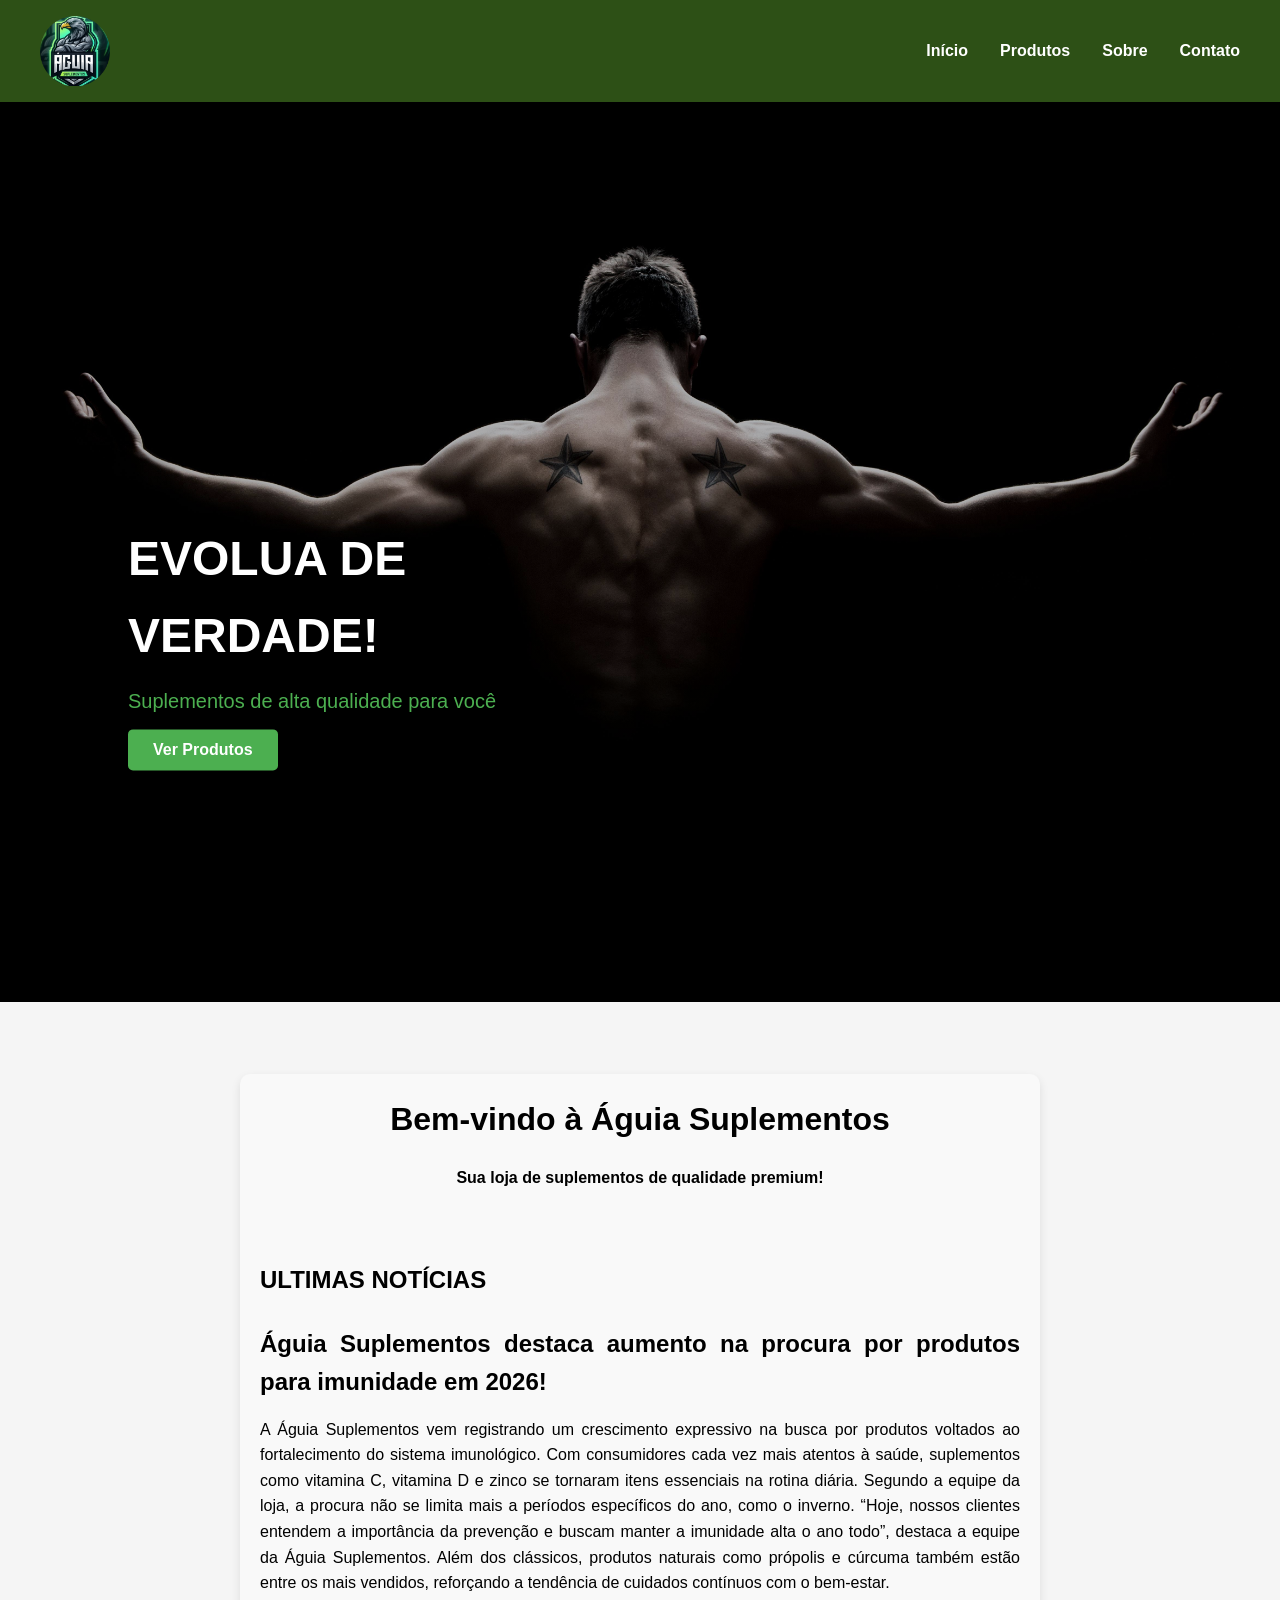
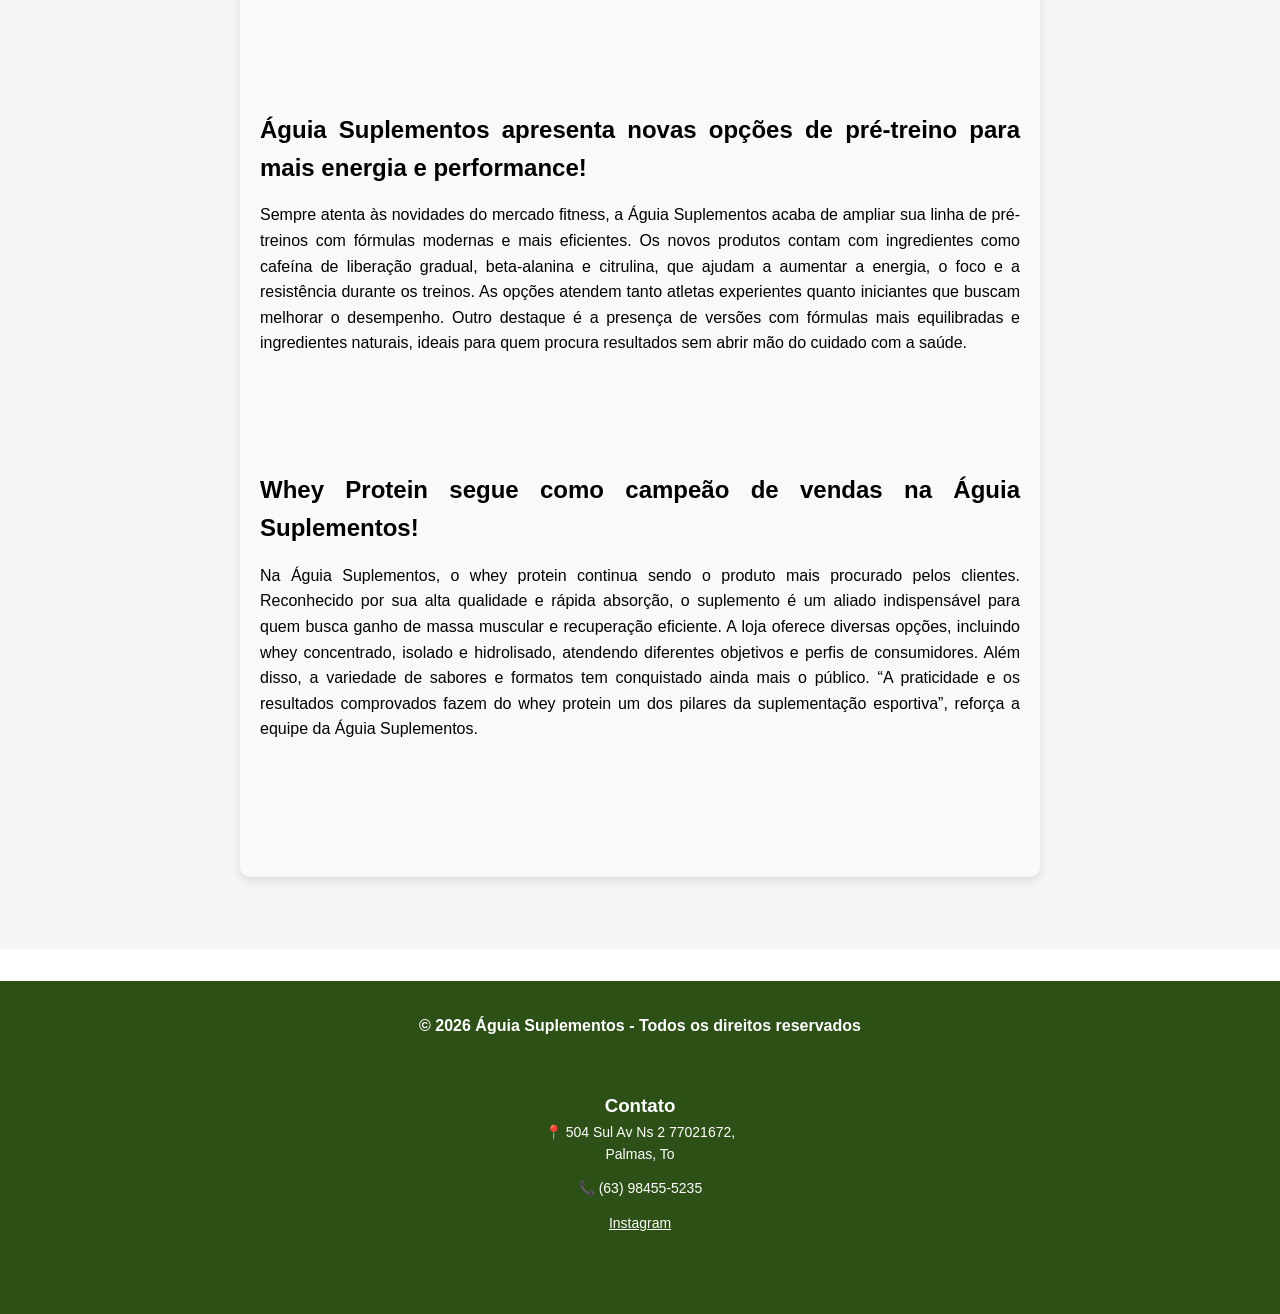
<file: index.html>
<!DOCTYPE html>
<html lang="pt-BR">
<head>
    <meta charset="UTF-8">
    <meta name="viewport" content="width=device-width, initial-scale=1.0">
    <title>Águia Suplementos</title>
    <link rel="stylesheet" href="style.css">
</head>

<body>
    <header class="topo">
        
        <div class="container-header">
            <div id="logo">
                <img src="imagens/Logo3.png">
            </div>

            <nav>
                <ul>
                    <li><a href="index.html">Início</a></li>
                    <li><a href="produtos.html">Produtos</a></li>
                    <li><a href="sobre.html">Sobre</a></li>
                    <li><a href="contato.html">Contato</a></li>
                </ul>
            </nav>
        </div>

    </header>
    <section class="hero">
        <div class="texto-hero">
        <h1>EVOLUA DE VERDADE!</h1>
        <p>Suplementos de alta qualidade para você</p>
        <a href="produtos.html" class="btn-hero">Ver Produtos</a>
    </div>
</section>
    <main>
        <div class="container">
            <h1 id="inicio">Bem-vindo à Águia Suplementos</h1> <!-- ESSA CLASSE "INICIO" TA SENDO USADA?-->
            <h4>Sua loja de suplementos de qualidade premium!</h4>

            <div id="noticias">
                <h2>ULTIMAS NOTÍCIAS</h2>

                <br>

                <p class="titulo">Águia Suplementos destaca aumento na procura por produtos para imunidade em 2026!</p>
                <p class="conteudo">A Águia Suplementos vem registrando um crescimento expressivo na busca por produtos voltados ao fortalecimento do sistema imunológico. Com consumidores cada vez mais atentos à saúde, suplementos como vitamina C, vitamina D e zinco se tornaram itens essenciais na rotina diária.
                Segundo a equipe da loja, a procura não se limita mais a períodos específicos do ano, como o inverno. “Hoje, nossos clientes entendem a importância da prevenção e buscam manter a imunidade alta o ano todo”, destaca a equipe da Águia Suplementos.
                Além dos clássicos, produtos naturais como própolis e cúrcuma também estão entre os mais vendidos, reforçando a tendência de cuidados contínuos com o bem-estar.
                </p>

                <p class="titulo">Águia Suplementos apresenta novas opções de pré-treino para mais energia e performance!</p>
                <p class="conteudo">Sempre atenta às novidades do mercado fitness, a Águia Suplementos acaba de ampliar sua linha de pré-treinos com fórmulas modernas e mais eficientes.
                Os novos produtos contam com ingredientes como cafeína de liberação gradual, beta-alanina e citrulina, que ajudam a aumentar a energia, o foco e a resistência durante os treinos. As opções atendem tanto atletas experientes quanto iniciantes que buscam melhorar o desempenho.
                Outro destaque é a presença de versões com fórmulas mais equilibradas e ingredientes naturais, ideais para quem procura resultados sem abrir mão do cuidado com a saúde.
                </p>

                <p class="titulo">Whey Protein segue como campeão de vendas na Águia Suplementos!</p>
                <p class="conteudo">Na Águia Suplementos, o whey protein continua sendo o produto mais procurado pelos clientes. Reconhecido por sua alta qualidade e rápida absorção, o suplemento é um aliado indispensável para quem busca ganho de massa muscular e recuperação eficiente.
                A loja oferece diversas opções, incluindo whey concentrado, isolado e hidrolisado, atendendo diferentes objetivos e perfis de consumidores. Além disso, a variedade de sabores e formatos tem conquistado ainda mais o público.
                “A praticidade e os resultados comprovados fazem do whey protein um dos pilares da suplementação esportiva”, reforça a equipe da Águia Suplementos.
                </p>
            </div>

            <!-- <section id="produtos"></section>  (PODE APAGAR ISSO?)--> 
        </div>
    </main>

    <footer>
        <div>
            <h4>&copy; 2026 Águia Suplementos - Todos os direitos reservados</h4>

            <div class="footer-col">
                <h3>Contato</h3>
                <ul class="contact-list">
                    <li>📍 504 Sul Av Ns 2 77021672, <br>Palmas, To</li>
                    <li>📞 (63) 98455-5235</li>
                    <li><a href="https://www.instagram.com/aguiasuplementos.palmas/">Instagram</a></li>
                </ul>
                <div class="social-links"></div>
            </div>
        </div>
    </footer>
</body>
</html>
</file>
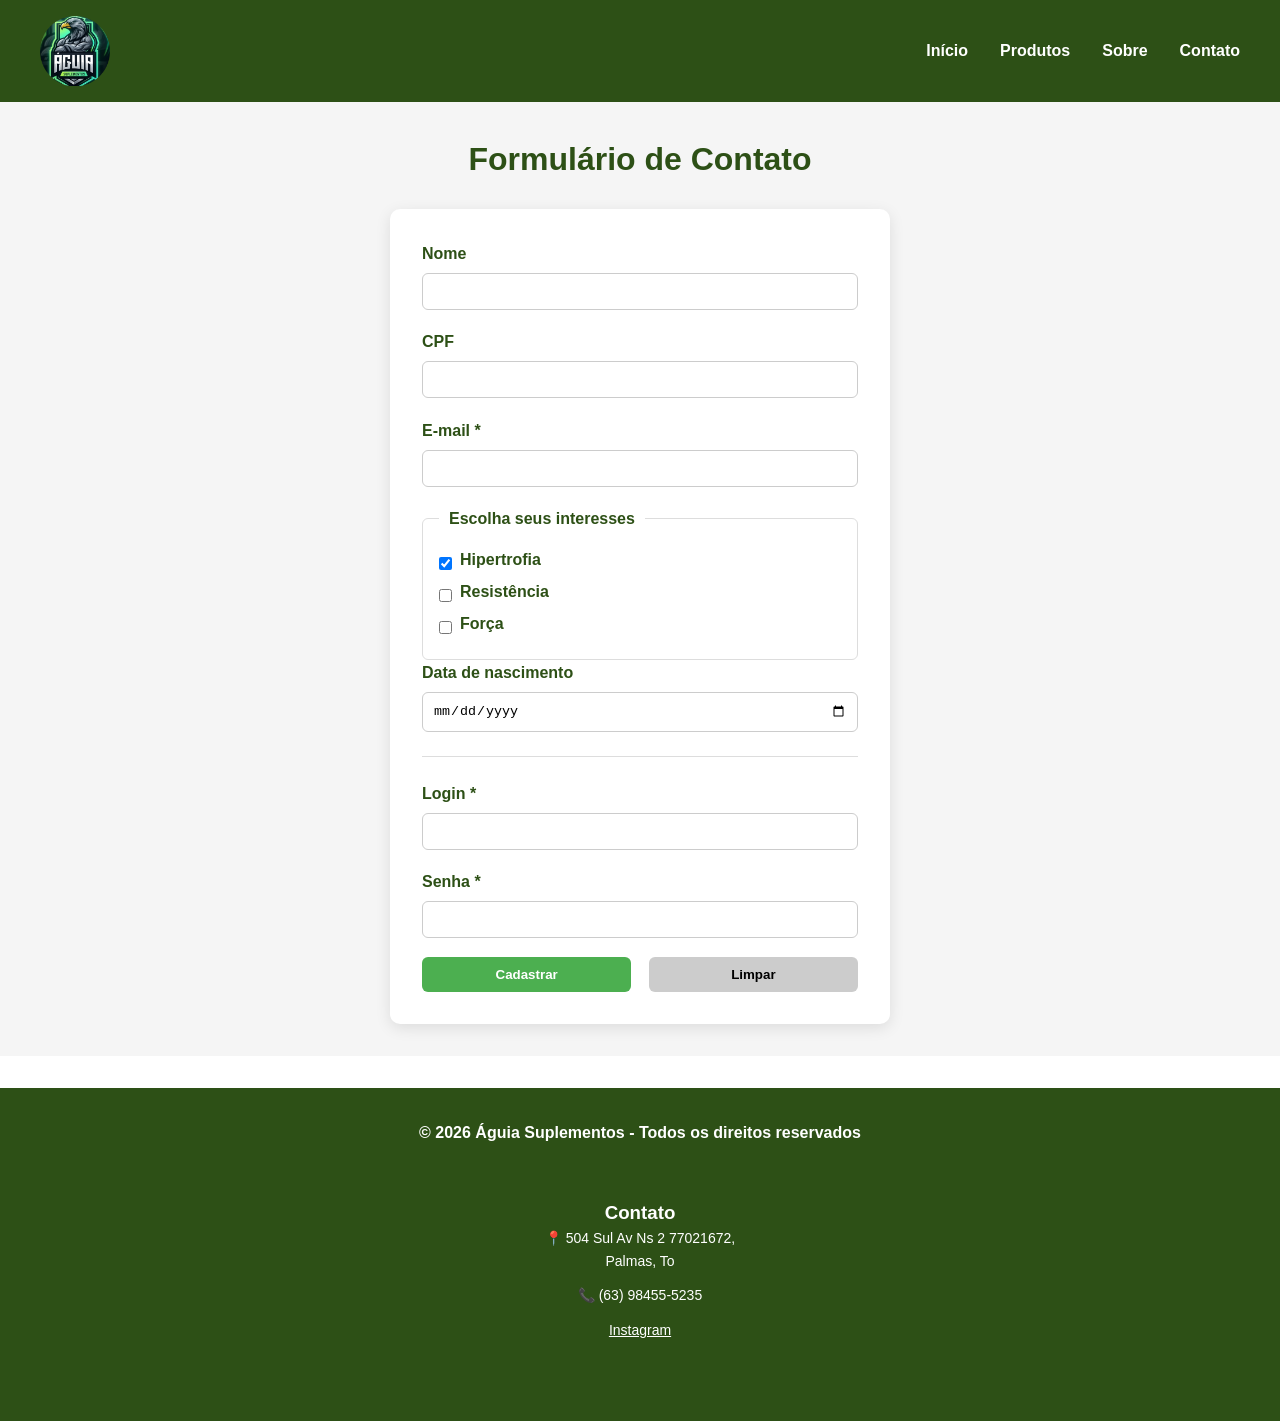
<file: contato.html>
<!DOCTYPE html>
<html lang="pt-BR">
<head>
    <meta charset="UTF-8">
    <meta name="viewport" content="width=device-width, initial-scale=1.0">
    <title>Águia Suplementos</title>
    <link rel="stylesheet" href="style.css">
    
</head>
<body>
     <header class="topo">
        
        <div class="container-header">
            <div id="logo">
                <img src="imagens/Logo3.png">
            </div>

            <nav>
                <ul>
                    <li><a href="index.html">Início</a></li>
                    <li><a href="produtos.html">Produtos</a></li>
                    <li><a href="sobre.html">Sobre</a></li>
                    <li><a href="contato.html">Contato</a></li>
                </ul>
            </nav>
        </div>

    </header>
    <main>
        <div class="form">
            <h1>Formulário de Contato</h1>
        
        <form method="post" target="_blank">
            <div>
                <label for="nome">Nome</label>
                <input type="text" name="nome" />
            </div>

            <div>
                <label for="cpf">CPF</label>
                <input type="text" name="cpf" 
                minlength="11" maxlength="14" />
            </div>

            <div>
                <label for="email">E-mail *</label>
                <input type="email" name="email" required>
            </div>

            <fieldset>
                <legend>Escolha seus interesses</legend>
                <div>
                    <input type="checkbox" id="hipertrofia" name="hipertrofia" checked />
                    <label for="hipertrofia">Hipertrofia</label>
                </div>
                <div>
                    <input type="checkbox" id="resistencia" name="resistencia" />
                    <label for="resistencia">Resistência</label>
                </div>
                 <div>
                    <input type="checkbox" id="forca" name="forca" />
                    <label for="forca">Força</label>
                </div>
            </fieldset>
            <div>
                <label for="date">Data de nascimento</label>
                <input id="date" type="date" name="date" />
            </div>
            <hr>
            <div>
                <label for="login">Login * </label>
                <input type="text" name="login" required>
            </div>
            <div>
                <label for="senha">Senha * </label>
                <input type="password" name="senha" minlength="8" required>
            </div>
             <input type="submit" value="Cadastrar">
            <input type="reset" value="Limpar">
        </form>
        </div>
    </main>

    <footer>
        <div>
            <h4>&copy; 2026 Águia Suplementos - Todos os direitos reservados</h4>

               <div class="footer-col">
                    <h3>Contato</h3>
                    <ul class="contact-list">
                        <li>📍 504 Sul Av Ns 2 77021672, <br>Palmas, To</li>
                        <li>📞 (63) 98455-5235</li>
                        <li><a href="https://www.instagram.com/aguiasuplementos.palmas/">Instagram</a></li>
                    </ul>
                    <div class="social-links">
                
                    </div>
                </div>
        </div>
    </footer>
</body>
</html>
</file>
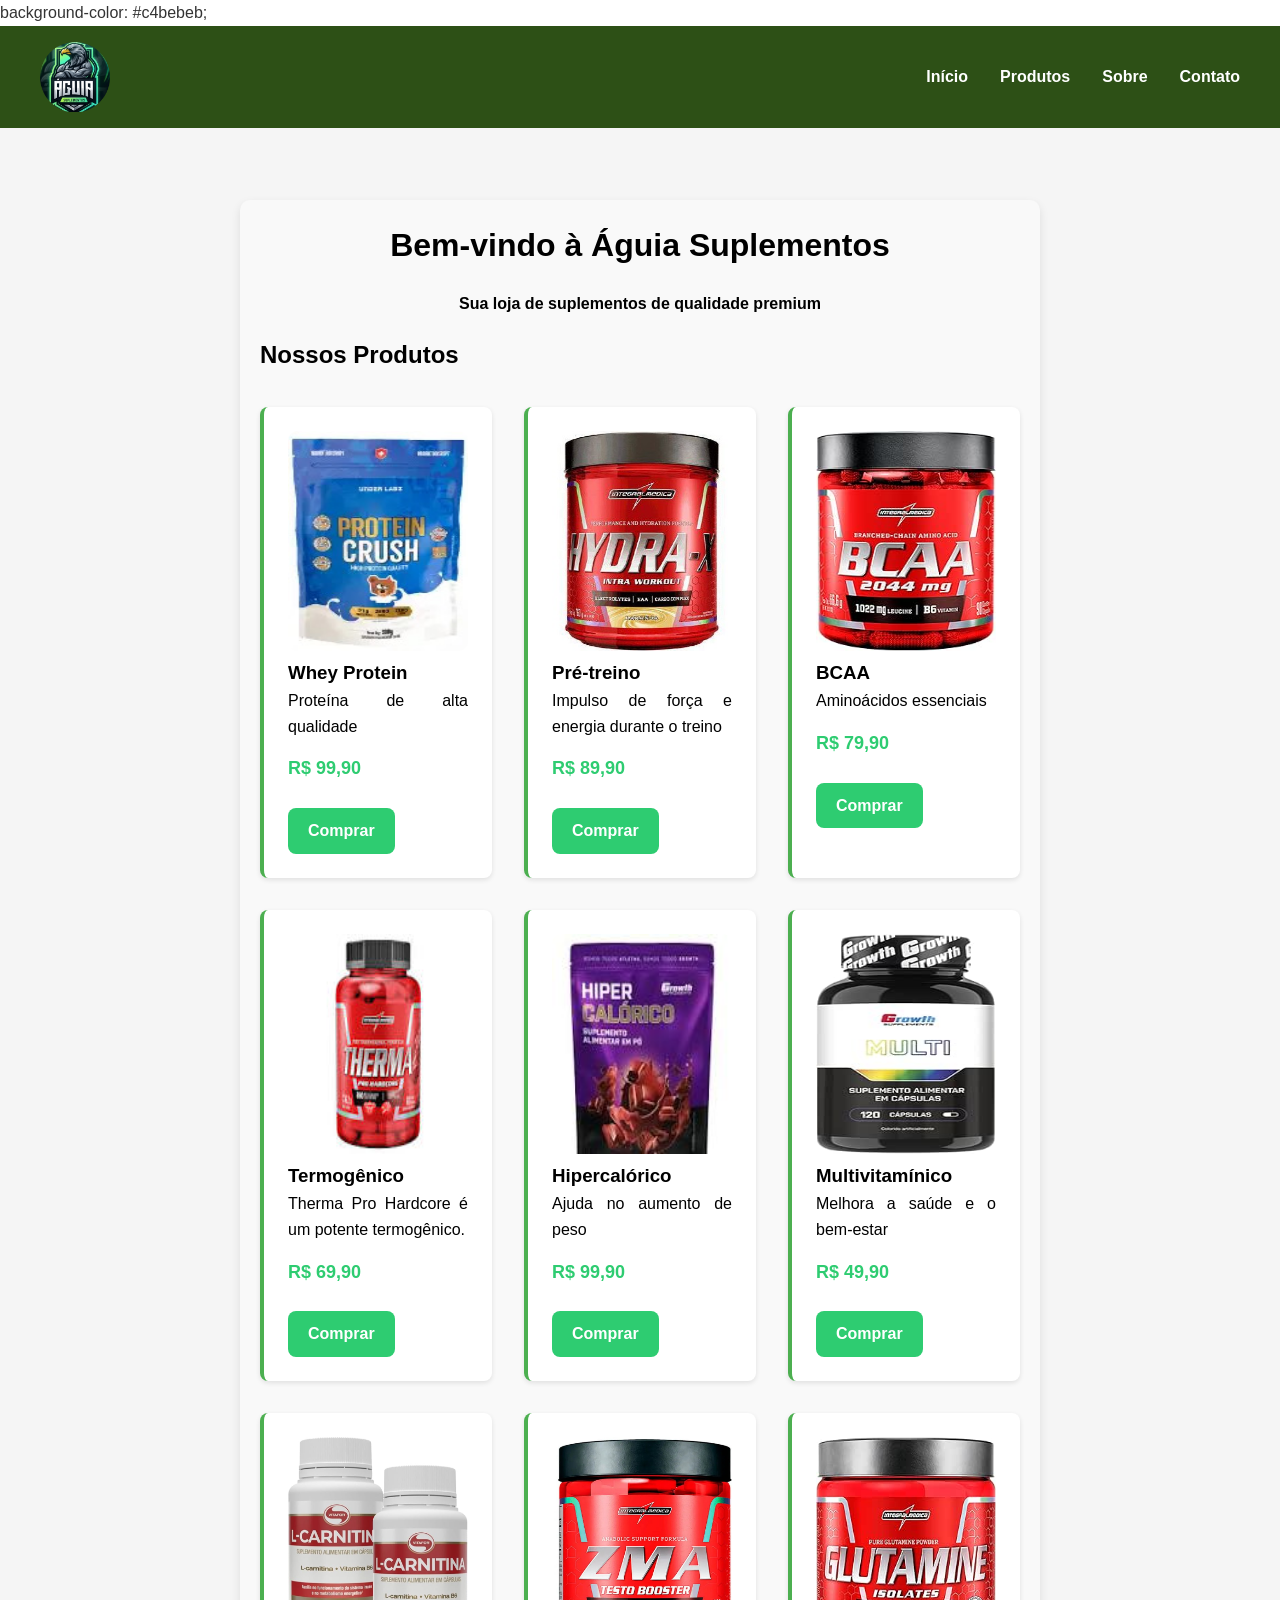
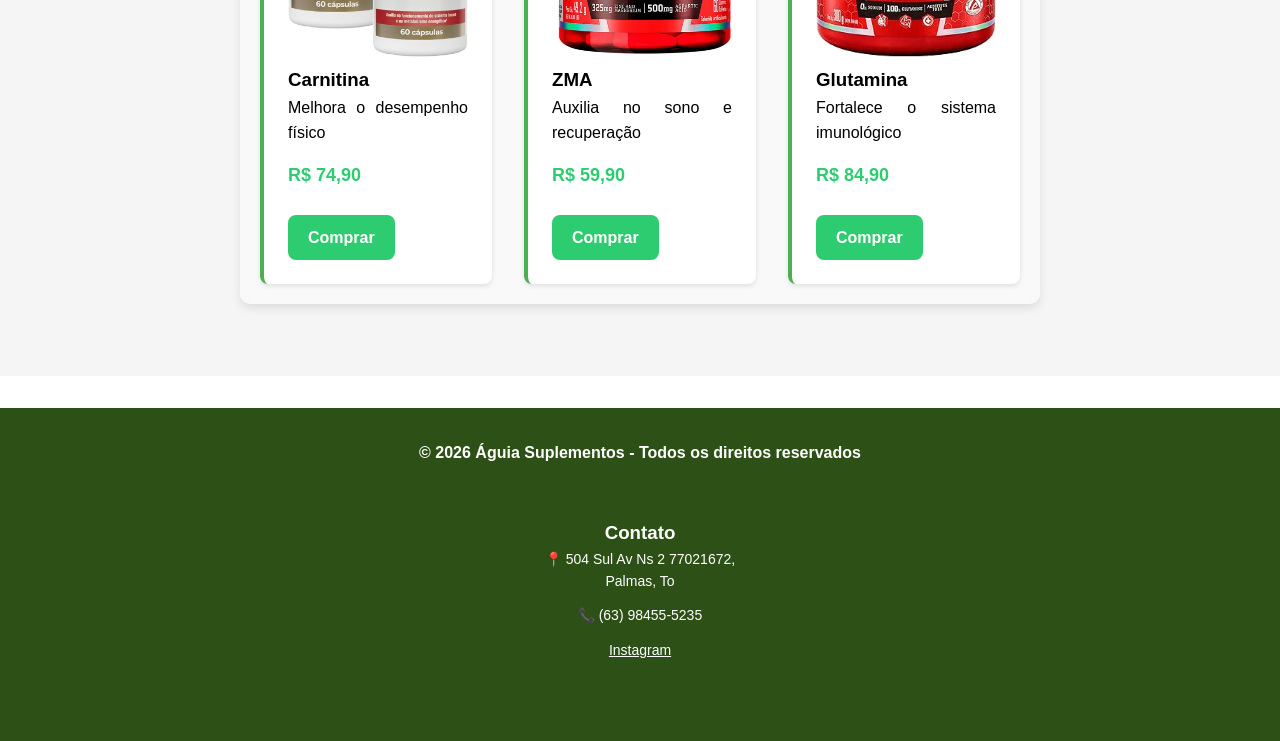
<file: produtos.html>
<!DOCTYPE html>

<html lang="pt-BR">
  <head>
    <meta charset="UTF-8" />
    <meta name="viewport" content="width=device-width, initial-scale=1.0" />
    <title>Águia Suplementos</title>
    <link rel="stylesheet" href="style.css" />
  </head>
  <body>
  background-color: #c4bebeb;

     <header class="topo">
        
        <div class="container-header">
            <div id="logo">
                <img src="imagens/Logo3.png">
            </div>

            <nav>
                <ul>
                    <li><a href="index.html">Início</a></li>
                    <li><a href="produtos.html">Produtos</a></li>
                    <li><a href="sobre.html">Sobre</a></li>
                    <li><a href="contato.html">Contato</a></li>
                </ul>
            </nav>
        </div>

    </header>

    <main>
      <div class="container">
        <h1 id="inicio">Bem-vindo à Águia Suplementos</h1>
        <h4>Sua loja de suplementos de qualidade premium</h4>

        <section id="produtos">
          <h2>Nossos Produtos</h2>
          <div class="produtos">
            <div class="produto">
              <img src="imagens/whey.jpg" height="220px" />
              <h3>Whey Protein</h3>
              <p>Proteína de alta qualidade</p>
               <p class="preco">R$ 99,90</p>
              <a href="#" class="btn-comprar">Comprar</a>
              
            </div>
            
            <div class="produto">
              <img src="imagens/pre-treino.png" height="220px" />
              <h3>Pré-treino</h3>
              <p>Impulso de força e energia durante o treino</p>
              <p class="preco">R$ 89,90</p>
              <a href="#" class="btn-comprar">Comprar</a>
            </div>

            <div class="produto">
              <img src="imagens/bcaa.jpg" height="220px" />
              <h3>BCAA</h3>
              <p>Aminoácidos essenciais</p>
              <p class="preco">R$ 79,90</p>
              <a href="#" class="btn-comprar">Comprar</a>
            </div>

            <div class="produto">
              <img src="imagens/termogenico.jpg" height="220px" />
              <h3>Termogênico</h3>
              <p>Therma Pro Hardcore é um potente termogênico.</p>
              <p class="preco">R$ 69,90</p>
              <a href="#" class="btn-comprar">Comprar</a>
            </div>

            <div class="produto">
              <img src="imagens/hipercalorico.jpg" height="220px" />
              <h3>Hipercalórico</h3>
              <p>Ajuda no aumento de peso</p>
              <p class="preco">R$ 99,90</p>
              <a href="#" class="btn-comprar">Comprar</a>
            </div>

            <div class="produto">
              <img src="imagens/multivitaminico.png" height="220px" />
              <h3>Multivitamínico</h3>
              <p>Melhora a saúde e o bem-estar</p>
              <p class="preco">R$ 49,90</p>
              <a href="#" class="btn-comprar">Comprar</a>
            </div>

            <div class="produto">
              <img src="imagens/carnitina.png" height="220px" />
              <h3>Carnitina</h3>
              <p>Melhora o desempenho físico</p>
              <p class="preco">R$ 74,90</p>
              <a href="#" class="btn-comprar">Comprar</a>
            </div>

            <div class="produto">
              <img src="imagens/zma.png" height="220px" />
              <h3>ZMA</h3>
              <p>Auxilia no sono e recuperação</p>
              <p class="preco">R$ 59,90</p>
              <a href="#" class="btn-comprar">Comprar</a>
            </div>

            <div class="produto">
              <img src="imagens/glutamina.png" height="220px" />
              <h3>Glutamina</h3>
              <p>Fortalece o sistema imunológico</p>
              <p class="preco">R$ 84,90</p>
              <a href="#" class="btn-comprar">Comprar</a>
            </div>
          </div>
        </section>
      </div>
    </main>

    <footer>
      <div>
        <h4>&copy; 2026 Águia Suplementos - Todos os direitos reservados</h4>

        <div class="footer-col">
          <h3>Contato</h3>
          <ul class="contact-list">
            <li>📍 504 Sul Av Ns 2 77021672, <br />Palmas, To</li>
            <li>📞 (63) 98455-5235</li>
            <li>
              <a href="https://www.instagram.com/aguiasuplementos.palmas/"
                >Instagram</a
              >
            </li>
          </ul>
          <div class="social-links"></div>
        </div>
      </div>
    </footer>
  </body>
</html>
</file>
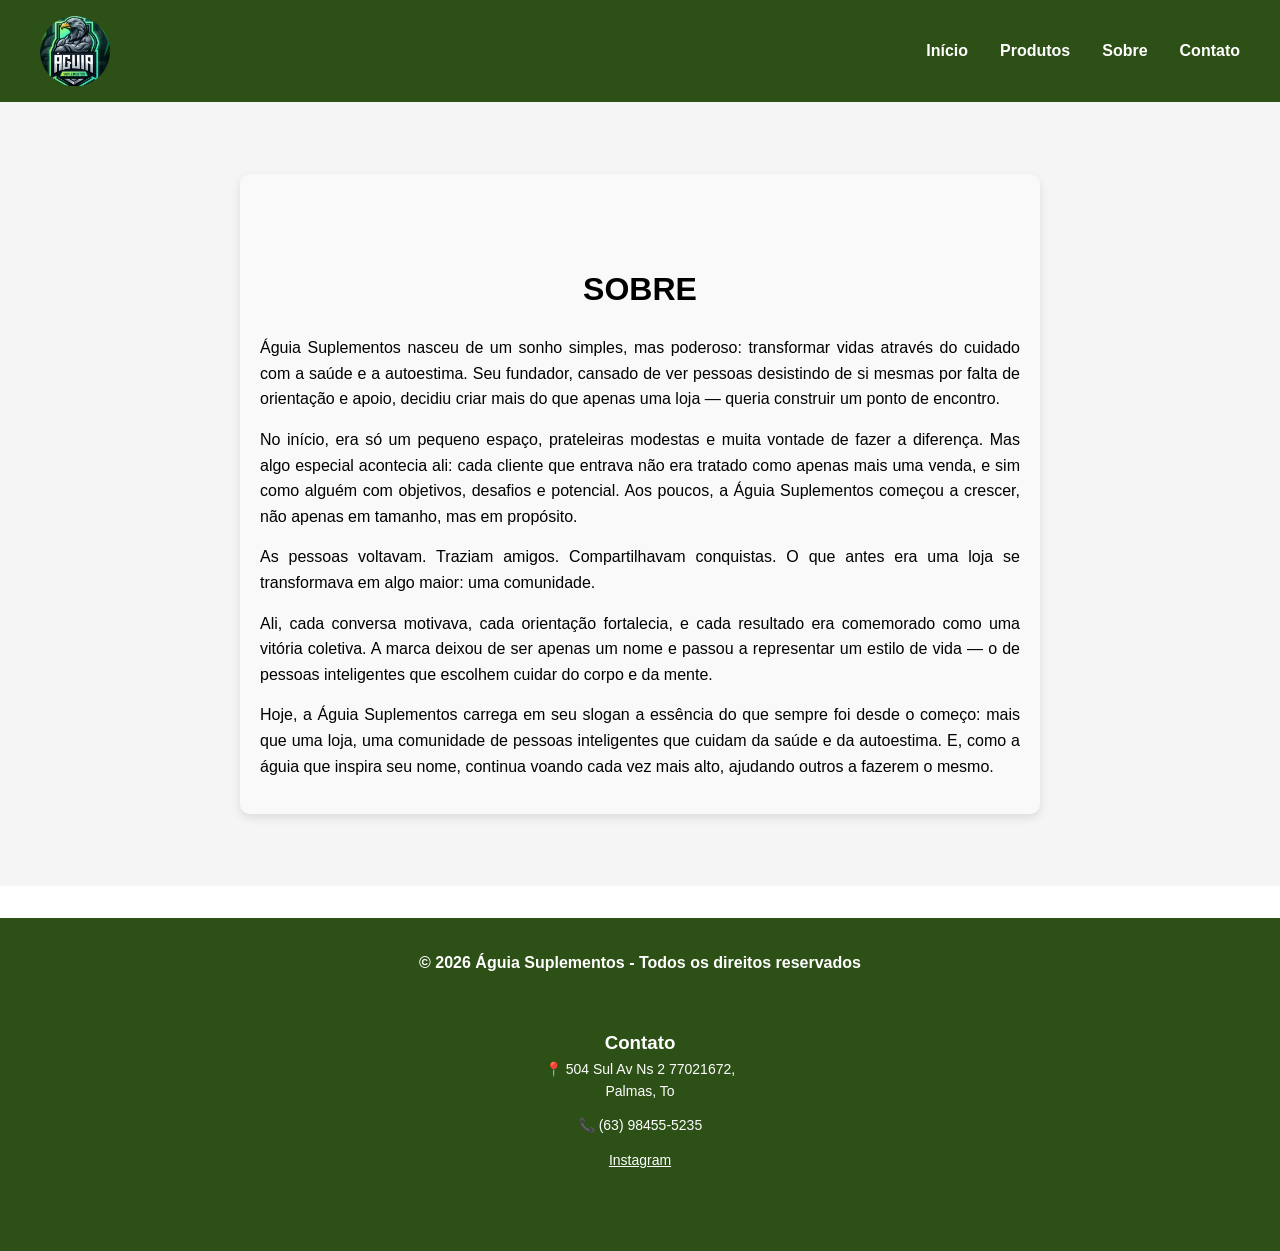
<file: sobre.html>
<!DOCTYPE html>
<html lang="pt-BR">
<head>
    <meta charset="UTF-8">
    <meta name="viewport" content="width=device-width, initial-scale=1.0">
    <title>Águia Suplementos</title>
    <link rel="stylesheet" href="style.css">
    
</head>
<body>
     <header class="topo">
        
        <div class="container-header">
            <div id="logo">
                <img src="imagens/Logo3.png">
            </div>

            <nav>
                <ul>
                    <li><a href="index.html">Início</a></li>
                    <li><a href="produtos.html">Produtos</a></li>
                    <li><a href="sobre.html">Sobre</a></li>
                    <li><a href="contato.html">Contato</a></li>
                </ul>
            </nav>
        </div>

    </header>
    <main>
        <div class="container">
            <h1 id="sobre">SOBRE</h1>
            <p>Águia Suplementos nasceu de um sonho simples, mas poderoso: transformar vidas através do cuidado com a saúde e a autoestima. Seu fundador, cansado de ver pessoas desistindo de si mesmas por falta de orientação e apoio, decidiu criar mais do que apenas uma loja — queria construir um ponto de encontro.</p>
            <p>No início, era só um pequeno espaço, prateleiras modestas e muita vontade de fazer a diferença. Mas algo especial acontecia ali: cada cliente que entrava não era tratado como apenas mais uma venda, e sim como alguém com objetivos, desafios e potencial. Aos poucos, a Águia Suplementos começou a crescer, não apenas em tamanho, mas em propósito.</p>
            <p>As pessoas voltavam. Traziam amigos. Compartilhavam conquistas. O que antes era uma loja se transformava em algo maior: uma comunidade.</p>
            <p>Ali, cada conversa motivava, cada orientação fortalecia, e cada resultado era comemorado como uma vitória coletiva. A marca deixou de ser apenas um nome e passou a representar um estilo de vida — o de pessoas inteligentes que escolhem cuidar do corpo e da mente.</p>
            <p>Hoje, a Águia Suplementos carrega em seu slogan a essência do que sempre foi desde o começo: mais que uma loja, uma comunidade de pessoas inteligentes que cuidam da saúde e da autoestima. E, como a águia que inspira seu nome, continua voando cada vez mais alto, ajudando outros a fazerem o mesmo.</p>
        </div>
    </main>

    <footer>
        <div >
            <h4>&copy; 2026 Águia Suplementos - Todos os direitos reservados</h4>

               <div class="footer-col">
                    <h3>Contato</h3>
                    <ul class="contact-list">
                        <li>📍 504 Sul Av Ns 2 77021672, <br>Palmas, To</li>
                        <li>📞 (63) 98455-5235</li>
                        <li> <a href="https://www.instagram.com/aguiasuplementos.palmas/">Instagram</a> </li>
                    </ul>
                    <div class="social-links">
                
                    </div>
                </div>
        </div>
    </footer>
</body>
</html>
</file>
<file: style.css>
* {
    margin: 0;
    padding: 0;
    box-sizing: border-box;
}

body {
    font-family: Arial, sans-serif;
    line-height: 1.6;
    color: #333;
}

header {
    background-color: #2d5016;
    color: white;
    padding: 1rem 0;
    position: sticky;
    top: 0;
}

.container-header {
    max-width: 1200px;
    margin: 0 auto;
    display: flex;
    align-items: center;
    justify-content: space-between;
}


header #logo img {
    height: 70px;
    display: block;
}


header #logo {
    float: none;
}


nav ul {
    list-style: none;
    display: flex;
    gap: 2rem;
}

nav a {
    color: white;
    text-decoration: none;
    font-weight: bold;
}

nav a:hover {
    color: #a8d5ba;
}

main {
    min-height: 70vh;
    padding: 2rem;
    background-color: #f5f5f5;
}

#noticias {
    padding-top: 50px;
}

#sobre {
    padding-top: 70px;
}

.conteudo {
    padding-bottom: 100px;
}

.titulo {
    font-weight: bold;
    font-size: x-large;
}

.produtos {
    display: grid;
    grid-template-columns: repeat(auto-fit, minmax(220px, 1fr));
    gap: 2rem;
    margin-top: 2rem;
}

.produto {
    background: white;
    padding: 1.5rem;
    border-radius: 8px;
    box-shadow: 0 2px 5px rgba(0, 0, 0, 0.1);
    border-left: 4px solid #4caf50;
    transition: all 0.3s ease;
    cursor: pointer;
}
    .produto img {
    width: 100%;
    border-radius: 10px;
    transition: transform 0.3s ease;
}

.produto:hover {
    transform: translateY(-10px) scale(1.02);
    box-shadow: 0 10px 25px rgba(0, 0, 0, 0.2);
}
.btn-comprar {
    display: inline-block;
    margin-top: 10px;
    padding: 10px 20px;
    background-color: #2ecc71; 
    color: white;
    text-decoration: none;
    border-radius: 8px;
    font-weight: bold;
    transition: all 0.3s ease;
}

.btn-comprar:hover {
    background-color: #27ae60;
    transform: scale(1.05);
}


.container {
    max-width: 800px;      
    margin: 40px auto;     
    padding: 20px;        
    background-color: #f9f9f9; 
    border-radius: 10px;   
    box-shadow: 0 4px 10px rgba(0, 0, 0, 0.1); 
    color: black;
}

.container h1,h4 {
    text-align: center;
    margin-bottom: 20px;
}

.container p {
    text-align: justify;
    margin-bottom: 15px;
    line-height: 1.6;
}


footer {
    background-color: #2d5016;
    color: white;
    text-align: center;
    padding: 2rem;
    margin-top: 2rem;
}

footer p {
    margin: 0.5rem 0;
}

.footer-col {
    background-color: #2d5016;
    color: white;
    text-align: center;
    padding: 2rem;
    
}

.contact-list li {
    font-size: 0.875rem;
    margin-bottom: 0.75rem;
    list-style-type: none;
}

.contact-list li a {
      color: rgb(255, 255, 255);
}

.social-links {
    display: flex;
    gap: 1rem;
    margin-top: 1rem;
}

.hero {
    height: 100vh;
      background: linear-gradient(rgba(0,0,0,0.3), rgba(0,0,0,0.3)),
                url("imagens/banner.jpg") no-repeat center/cover;
    position: relative;
}





.texto-hero {
    position: absolute;
    top: 60%;
    left: 10%;
    transform: translateY(-50%);
    z-index: 1;
    max-width: 400px;
}


.texto-hero h1 {
    color: white;
    font-size: 48px;
    margin-bottom: 10px;
}

.texto-hero p {
    color: #4caf50;
    font-size: 20px;
    margin-bottom: 20px;
}


.btn-hero {
    background: #4caf50;
    color: white;
    padding: 12px 25px;
    text-decoration: none;
    border-radius: 5px;
    font-weight: bold;
}

.form h1 {
    text-align: center;
    margin-bottom: 1.5rem;
    color: #2d5016;
}

.form form {
    max-width: 500px;
    margin: 0 auto;
    background: white;
    padding: 2rem;
    border-radius: 10px;
    box-shadow: 0 4px 15px rgba(0, 0, 0, 0.1);
}


.form form > div,
.fofieldserm form t {
    margin-bottom: 1.2rem;
}


.form form label {
    display: block;
    margin-bottom: 0.4rem;
    font-weight: bold;
    color: #2d5016;
}


.form form input[type="text"],
.form form input[type="email"],
.form form input[type="password"],
.form form input[type="date"] {
    width: 100%;
    padding: 10px;
    border: 1px solid #ccc;
    border-radius: 6px;
    transition: 0.3s;
}


.form form input:focus {
    border-color: #4caf50;
    outline: none;
    box-shadow: 0 0 5px rgba(76, 175, 80, 0.4);
}


.form form fieldset {
    border: 1px solid #ddd;
    padding: 1rem;
    border-radius: 6px;
}

.form form legend {
    padding: 0 10px;
    font-weight: bold;
    color: #2d5016;
}


.form form fieldset div {
    display: flex;
    align-items: center;
    gap: 8px;
}


.form form hr {
    margin: 1.5rem 0;
    border: none;
    height: 1px;
    background: #ddd;
}


.form form input[type="submit"],
.form form input[type="reset"] {
    width: 48%;
    padding: 10px;
    border: none;
    border-radius: 6px;
    font-weight: bold;
    cursor: pointer;
    transition: 0.3s;
}


.form form input[type="submit"] {
    background: #4caf50;
    color: white;
}

.form form input[type="submit"]:hover {
    background: #3e8e41;
}


.form form input[type="reset"] {
    background: #ccc;
}

.form form input[type="reset"]:hover {
    background: #999;
}


.form form input[type="reset"] {
    float: right;
}

.preco {
    color: #2ecc71; 
    font-size: 18px;
    font-weight: bold;
    margin-top: 8px;
}
</file>
